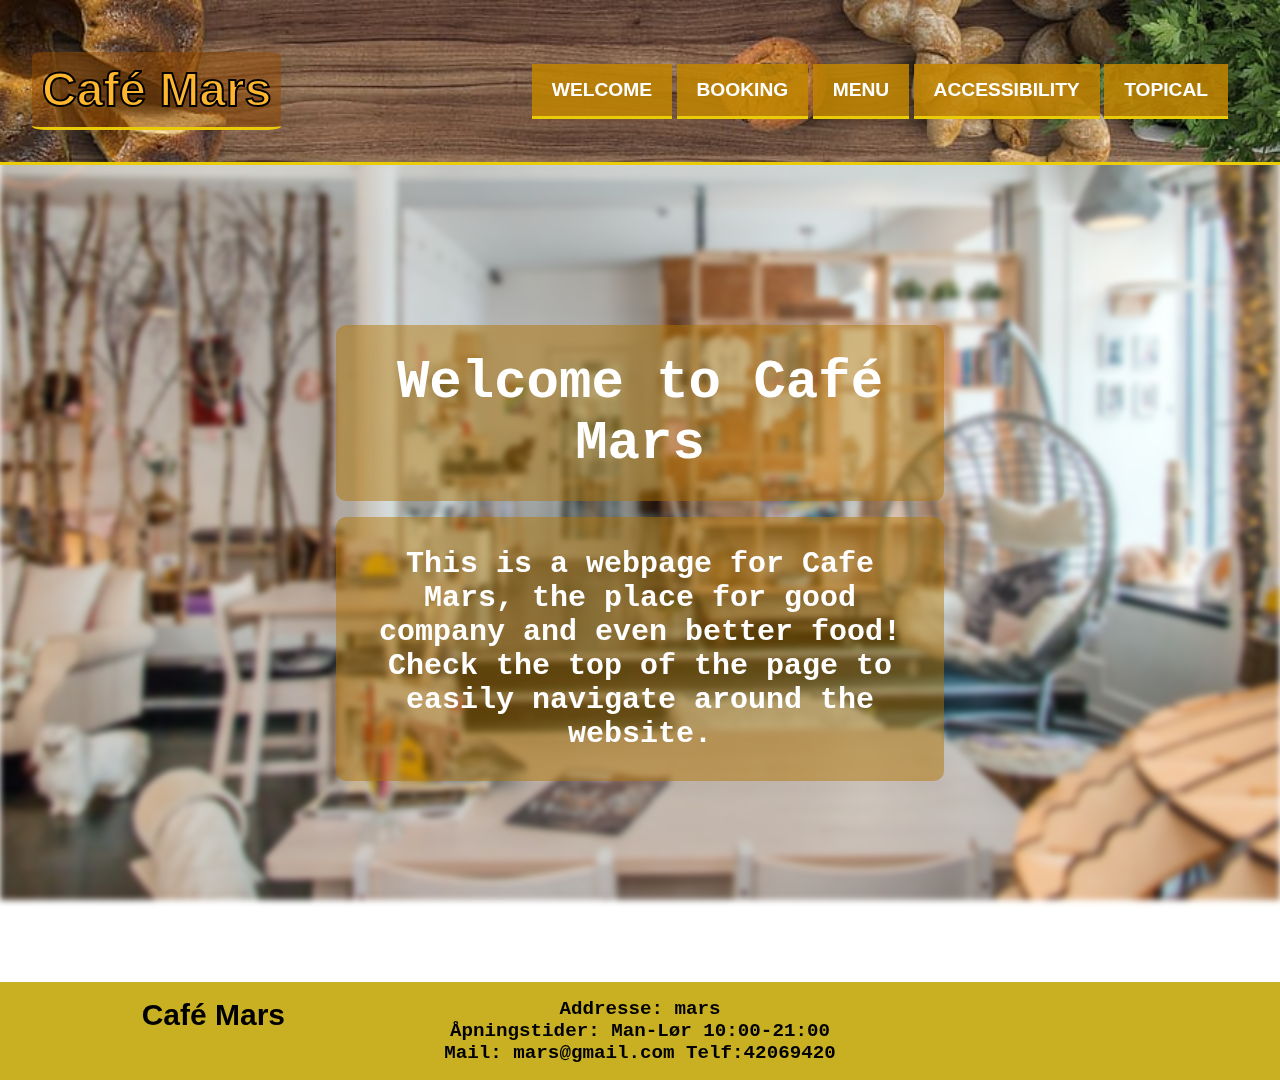
<file: Eksmenv1/page1_welcome/index.html>
<!DOCTYPE html>
<html lang="en">
<head>
    <meta charset="UTF-8">
    <meta http-equiv="X-UA-Compatible" content="IE=edge">
    <meta name="viewport" content="width=device-width, initial-scale=1.0">
    <link rel="stylesheet" href="../navbar/navBar.css">
    <link rel="stylesheet" href="../page1_welcome/style.css">
    <title>Welcome page</title>
</head>

<body>

    <!--Picture taken from https://pixabay.com/photos/cat-s-cafe-cat-interior-table-rest-4697753/-->
    <img class="bg" src="../page1_welcome/bilder/bg.jpg" alt="">

    <!--We got the nav-bar from https://dev.to/coderamrin/responsive-navbar-using-html-css-and-javascript-1jo4-->
    <!--nav-->
    <header class="main-header">
        <nav class="nav">
            <div class="logo">Café Mars</div>
        <div class="hamburger">
            <span class="line"></span>
            <span class="line"></span>
            <span class="line"></span>
        </div>

        <div class="nav__link hide">
            <a href="./index.html">Welcome</a>
            <a href="../page2_booking/booking.html">Booking</a>
            <a href="../page3_cafe/cafe.html">Menu</a>
            <a href="../page4_Accessibility/accessibility.html">Accessibility</a>
            <a href="../page5_topical/topical.html">Topical</a>
        </div>
    </nav>
    </header>

    <div class="main_container">
        <div class="welcome"><h1>Welcome to Café Mars</h1></div>
        <div class="welcome-item1">
                This is a webpage for Cafe Mars, the place for good company and even better food!
                Check the top of the page to easily navigate around the website. 
        </div>
    </div>

<!--footer-->
<footer class="main-footer">
    <div class="main-footer-container">
        <div><h3 class="cafe-name">Café Mars</h3></div>
        <div><h3 class="cafe-name-tid-footer">Addresse: mars<br>Åpningstider: Man-Lør 10:00-21:00<br>Mail: mars@gmail.com  Telf:42069420</h3></div>
    </div>
</footer>


<script src="../navbar/script.js"></script>

</body>
</html>
</file>
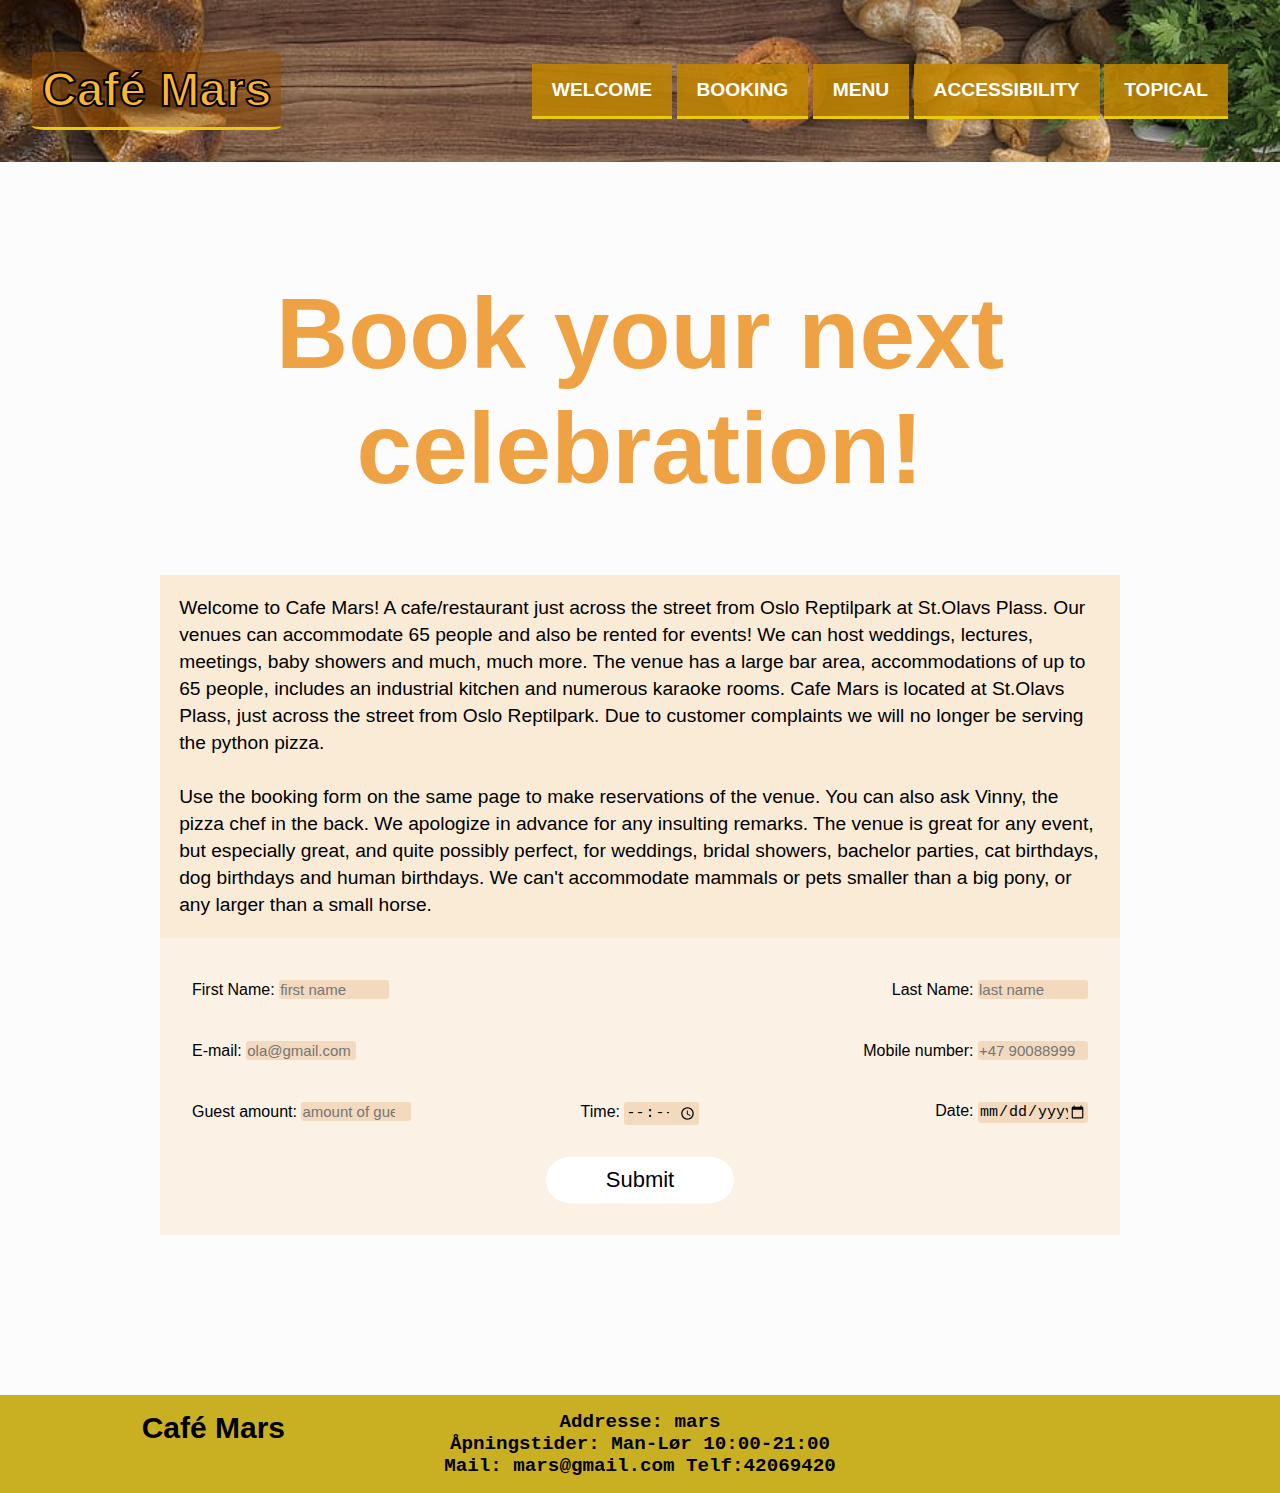
<file: Eksmenv1/page2_booking/booking.html>
<!DOCTYPE html>
<html lang="en">
<head>
    <meta charset="UTF-8">
    <meta http-equiv="X-UA-Compatible" content="IE=edge">
    <meta name="viewport" content="width=device-width, initial-scale=1.0">
    <title>Booking page</title>
    <link rel="stylesheet" href="../navbar/navBar.css">
    <link rel="stylesheet" href="./booking.css">
</head>

<body>
    <!--We got the nav-bar from https://dev.to/coderamrin/responsive-navbar-using-html-css-and-javascript-1jo4-->
    <!--nav-->
    <header class="main-header">
        <nav class="nav">
            <div class="logo">Café Mars</div>
        <div class="hamburger">
            <span class="line"></span>
            <span class="line"></span>
            <span class="line"></span>
        </div>

        <div class="nav__link hide">
            <a href="../page1_welcome/index.html">Welcome</a>
            <a href="./booking.html">Booking</a>
            <a href="../page3_cafe/cafe.html">Menu</a>
            <a href="../page4_Accessibility/accessibility.html">Accessibility</a>
            <a href="../page5_topical/topical.html">Topical</a>
        </div>
        </nav>
    </header>
    <!--main-content-->
<div id="full-page">
    <div class="main_container">
        <div class="main-heading"><h1>Book your next celebration!</h1></div>
        <div class="description-text">
            <span>Welcome to Cafe Mars! A cafe/restaurant just across the street from Oslo Reptilpark at St.Olavs Plass. Our venues can accommodate 65 people and also be rented for events! 
                We can host weddings, lectures, meetings, baby showers and much, much more. The venue has a large bar area, accommodations of up to 65 people, includes an industrial kitchen and numerous karaoke rooms. 
                Cafe Mars is located at St.Olavs Plass, just across the street from Oslo Reptilpark. Due to customer complaints we will no longer be serving the python pizza. </span>
                <br><br>
            <span>Use the booking form on the same page to make reservations of the venue. You can also ask Vinny, the pizza chef in the back. We apologize in advance for any insulting remarks.
                The venue is great for any event, but especially great, and quite possibly perfect, for weddings, bridal showers, bachelor parties, cat birthdays, dog birthdays and human birthdays. 
                We can't accommodate mammals or pets smaller than a big pony, or any larger than a small horse. 
            </span>
        </div>
        <!--reservation info box-->
        <div class="reservation">
            <form action="#">
                <div class="box_1">
                    <label for="fname"> First Name:</label>
                    <input type="text" id="fname" name="fname" placeholder="first name">
                </div>

                <div class="box_2">
                    <label  for="lname"> Last Name:</label>
                    <input type="text" id="lname" name="lname" placeholder="last name">
                </div>

                <div class="box_3">
                    <label for="email">E-mail:</label>
                    <input type="text" id="email" name="email" placeholder="ola@gmail.com">
                </div>
    
                <div class="box_4">
                    <label for="phone">Mobile number:</label>
                    <input type="tel" id="phone" name="phone" placeholder="+47 90088999">
                </div>
    
                <div class="box_5">
                    <label for="qty">Guest amount:</label>
                    <input type="number" id="qty" name="qty" placeholder="amount of guests">
                </div>
    
                <div class="box_6">
                    <label for="time">Time:</label>
                    <input type="time" id="time" name="time">
                </div>
    
                <div class="box_7">
                    <label for="date">Date:</label>
                    <input type="date" id="date" name="date">
                </div>
                
            <!--order popup-->
                <div class="order-box">
                    <button type="reset" class=btn onclick="openPopup()">Submit</button>
                    <div class="popup" id="popup">
                        <img src="../Bilder/404-tick.png" alt="">
                        <h2>Thank you!</h2>
                        <p>Your details have been submitted.</p>
                        <button type="reset" onclick="closePopup()">OK</button>
                    </div>
                </div>
            </form>
        </div>
    </div>

<!--footer-->
<footer class="main-footer">
    <div class="main-footer-container">
        <div><h3 class="cafe-name">Café Mars</h3></div>
        <div><h3 class="cafe-name-tid-footer">Addresse: mars<br>Åpningstider: Man-Lør 10:00-21:00<br>Mail: mars@gmail.com  Telf:42069420</h3></div>
    </div>
</footer>
</div>    

<script src="../navbar/script.js">
</script>
</body>
</html>
</file>
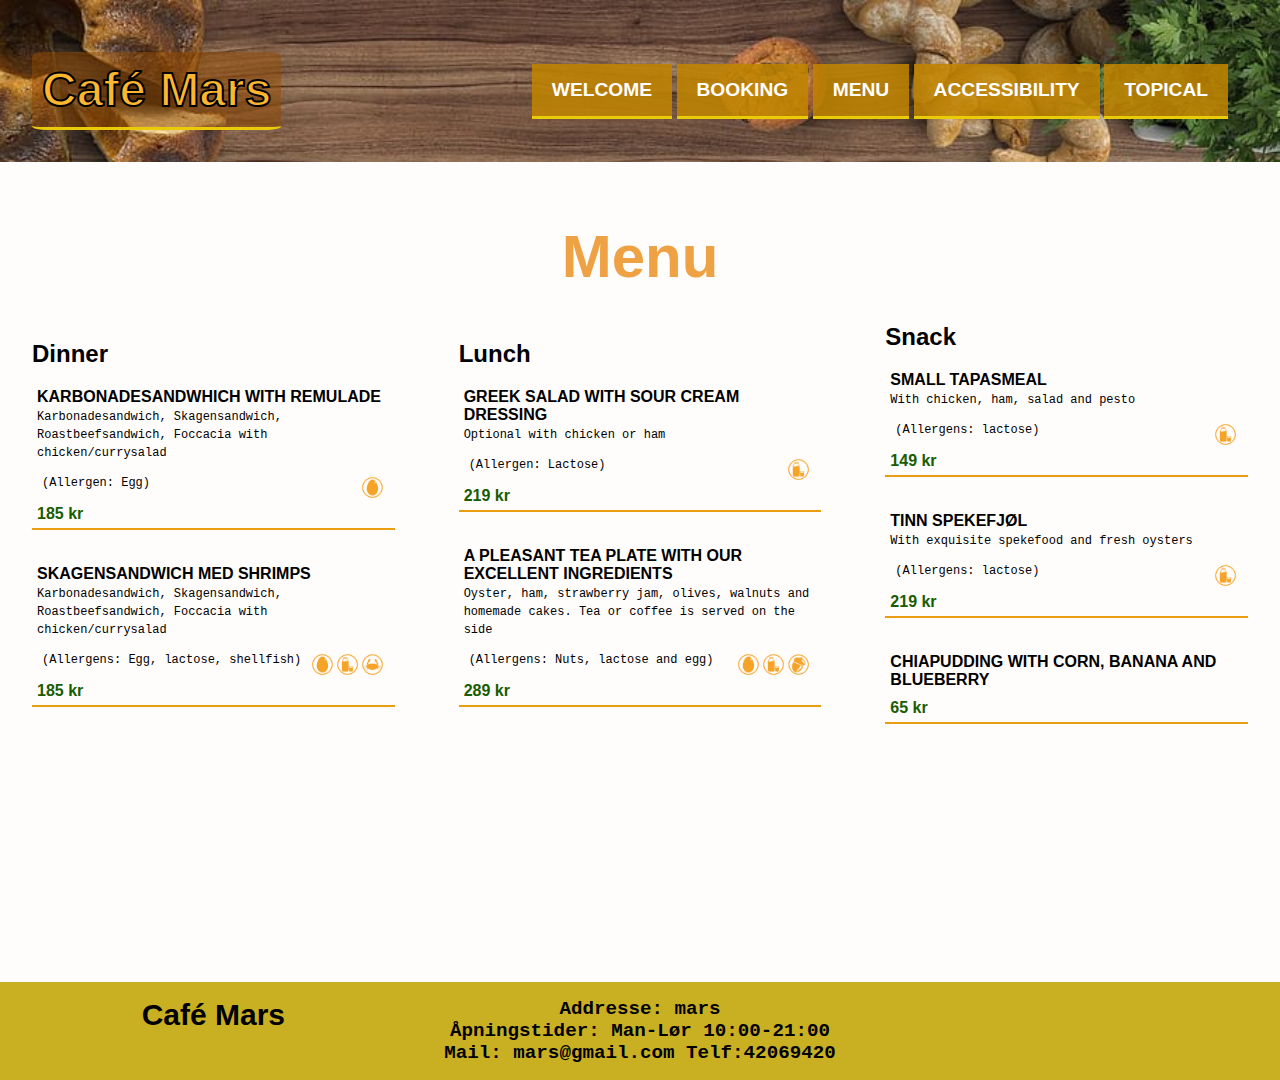
<file: Eksmenv1/page3_cafe/cafe.html>
<!DOCTYPE html>
<html lang="en">
<head>
    <meta charset="UTF-8">
    <meta http-equiv="X-UA-Compatible" content="IE=edge">
    <meta name="viewport" content="width=device-width, initial-scale=1.0">
    <link rel="stylesheet" href="cafe.css">
    <link rel="stylesheet" href="../navbar/navBar.css">
    <title>Menu page</title>
</head>
<body>
<!--nav-->
<header class="main-header">
    <nav class="nav">
        <div class="logo">Café Mars</div>
    <div class="hamburger">
        <span class="line"></span>
        <span class="line"></span>
        <span class="line"></span>
    </div>

    <div class="nav__link hide">
        <a href="../page1_welcome/index.html">Welcome</a>
        <a href="../page2_booking/booking.html">Booking</a>
        <a href="../page3_cafe/cafe.html">Menu</a>
        <a href="../page4_Accessibility/accessibility.html">Accessibility</a>
        <a href="../page5_topical/topical.html">Topical</a>
    </div>
    </nav>
</header>

<h1 class="section-header">Menu</h1>

<div class="cafe-items">
    <!--Dinner-->
    <div class="cafe-item">
        <span class="cafe-item-title"> Dinner</span>
        <div class="section-food">

            <!--Dinner-1-->
            <span class="food-name">KARBONADESANDWHICH WITH REMULADE</span>
            <br>
            <span class="food-ingredients">Karbonadesandwich, Skagensandwich, Roastbeefsandwich, Foccacia with chicken/currysalad</span>
            <div class="cafe-item-details">
                <span class="cafe-item-allergens">(Allergen: Egg) </span>
                <img class=" img-primary " src="amber_logo/eggs.png" alt="Egg Allergen">
            </div>
            <span class="food-price">185 kr</span>
        </div>

        <!--Dinner-2-->
        <div class="section-food">
            <span class="food-name">SKAGENSANDWICH MED SHRIMPS</span>
            <br>
            <span class="food-ingredients">Karbonadesandwich, Skagensandwich, Roastbeefsandwich, Foccacia with chicken/currysalad</span>
            <div class="cafe-item-details">
                <span class="cafe-item-allergens">(Allergens: Egg, lactose, shellfish) </span>
                <img class=" img-primary " src="amber_logo/eggs.png" alt="egg Allergen">
                <img class=" img-primary " src="amber_logo/melk.png" alt="milk Allergen">
                <img class=" img-primary " src="amber_logo/skalldyr.png" alt="seafish Allergen">
            </div>
            <span class="food-price">185 kr</span>
        </div>
    </div>

    <!--Lunch-->
    <div class="cafe-item">
        <span class="cafe-item-title"> Lunch</span>
        <div class="section-food">

            <!--Lunch-1-->
            <span class="food-name">GREEK SALAD WITH SOUR CREAM DRESSING</span>
            <br>
            <span class="food-ingredients">Optional with chicken or ham</span>
            <div class="cafe-item-details">
                <span class="cafe-item-allergens">(Allergen: Lactose)</span>
                <img class=" img-primary " src="amber_logo/melk.png" alt="">
            </div>
            <span class="food-price">219 kr</span>
        </div>

        <!--Lunch-2-->
        <div class="section-food">
            <span class="food-name">A PLEASANT TEA PLATE WITH OUR EXCELLENT INGREDIENTS</span>
            <br>
            <span class="food-ingredients">Oyster, ham, strawberry jam, olives, walnuts and homemade cakes. Tea or coffee is served on the side</span>
            <div class="cafe-item-details">
                <span class="cafe-item-allergens">(Allergens: Nuts, lactose and egg) </span>
                <img class=" img-primary " src="amber_logo/eggs.png" alt="">
                <img class=" img-primary " src="amber_logo/melk.png" alt="">
                <img class=" img-primary " src="amber_logo/nuts.png" alt="">
            </div>
            <span class="food-price">289 kr</span>
        </div>
    </div>

    <!--Snack-->
    <div class="cafe-item">
        <span class="cafe-item-title"> Snack</span>

        <!--Snack-1-->    
        <div class="section-food">
            <span class="food-name">SMALL TAPASMEAL</span>
            <br>
            <span class="food-ingredients">With chicken, ham, salad and pesto</span>
            <div class="cafe-item-details">
                <span class="cafe-item-allergens">(Allergens: lactose)</span>
                <img class=" img-primary " src="amber_logo/melk.png" alt="">
            </div>
            <span class="food-price">149 kr</span>
        </div>

        <!--Snack-2-->
        <div class="section-food">
            <span class="food-name">TINN SPEKEFJØL</span>
            <br>
            <span class="food-ingredients">With exquisite spekefood and fresh oysters</span>
            <div class="cafe-item-details">
                <span class="cafe-item-allergens">(Allergens: lactose)</span>
                <img class=" img-primary " src="amber_logo/melk.png" alt="">
            </div>
            <span class="food-price">219 kr</span>
        </div>

        <!--Snack-3-->
        <div class="section-food">
            <span class="food-name">CHIAPUDDING WITH CORN, BANANA AND BLUEBERRY</span>
            <br>
            <span class="food-ingredients"></span>
            <div class="cafe-item-details">
                <span class="cafe-item-allergens"></span>
                <!--<img class=" img-primary " src="#" alt="">-->
            </div>
            <span class="food-price">65 kr</span>
        </div>
    </div>
</div>

<!--footer-->
<footer class="main-footer">
    <div class="main-footer-container">
        <div><h3 class="cafe-name">Café Mars</h3></div>
        <div><h3 class="cafe-name-tid-footer">Addresse: mars<br>Åpningstider: Man-Lør 10:00-21:00<br>Mail: mars@gmail.com  Telf:42069420</h3></div>
    </div>
</footer>

<script src="../navbar/script.js"></script>




</body>
</html>
</file>
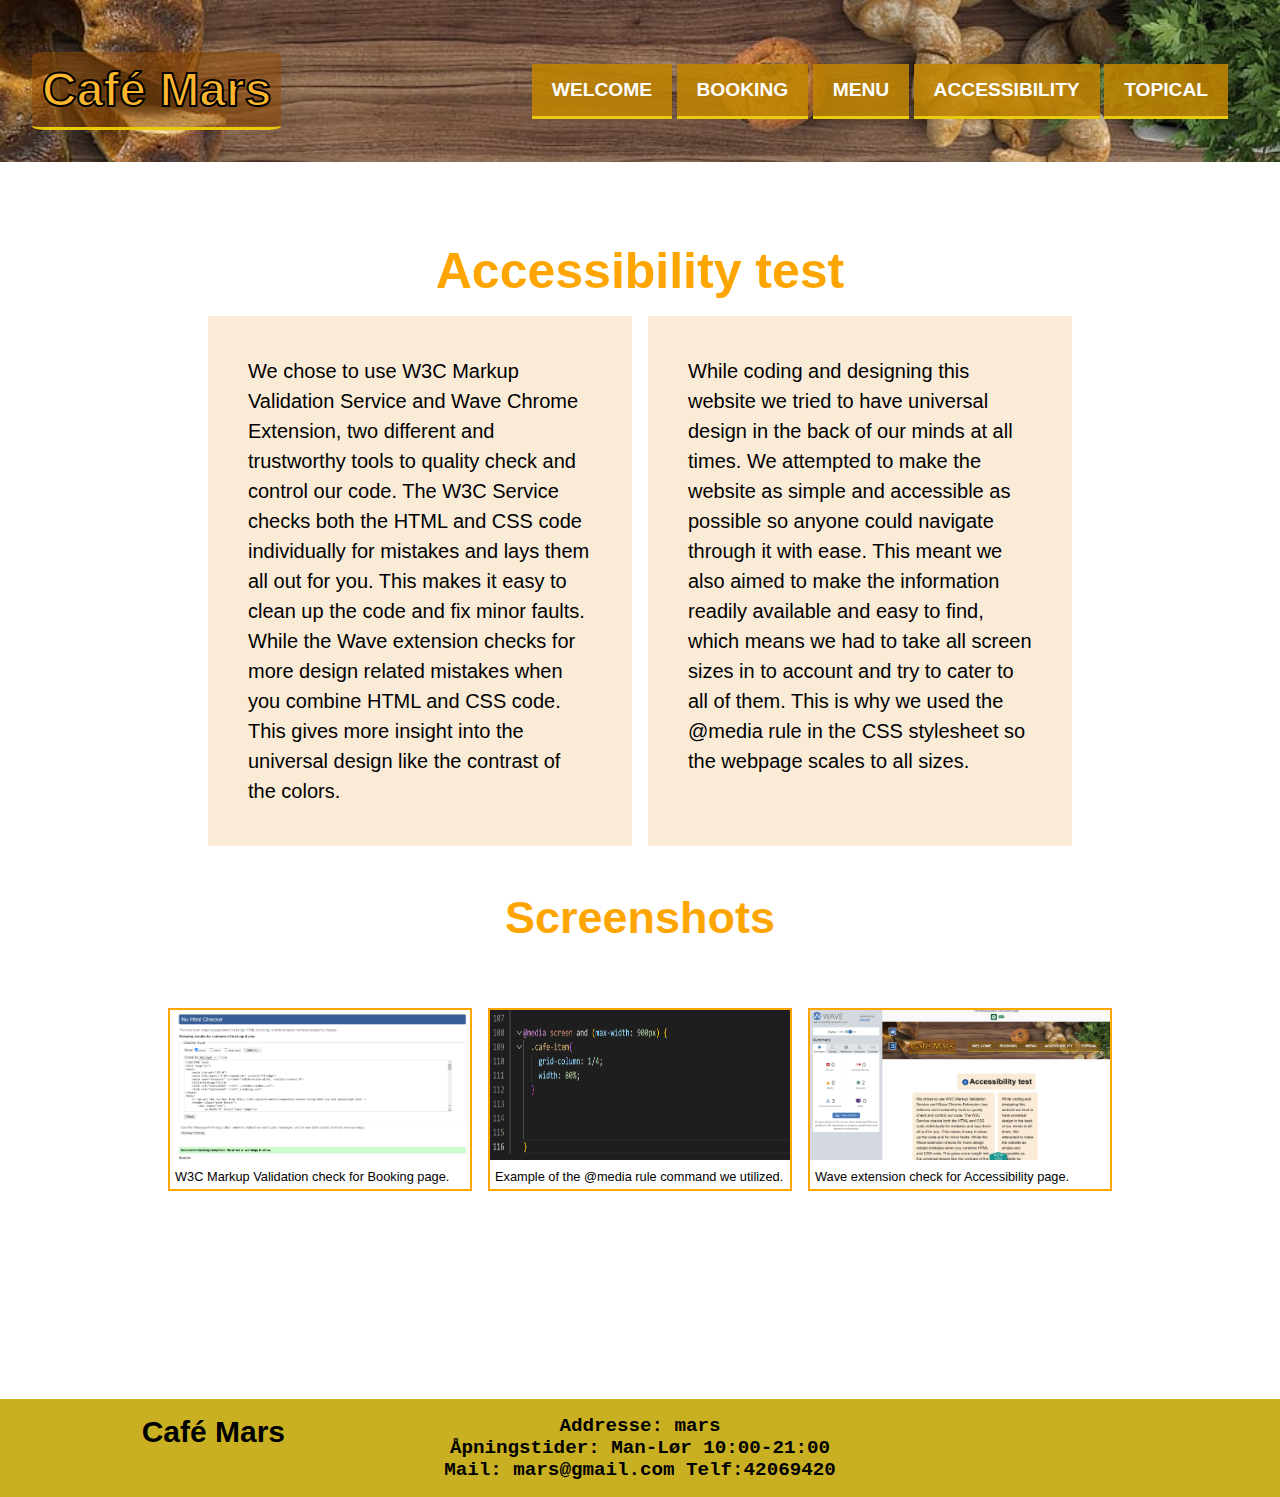
<file: Eksmenv1/page4_Accessibility/accessibility.html>
<!DOCTYPE html>
<html lang="en">
<head>
    <meta charset="UTF-8">
    <meta http-equiv="X-UA-Compatible" content="IE=edge">
    <meta name="viewport" content="width=device-width, initial-scale=1.0">
    <link rel="stylesheet" href="./accessibility.css">
    <link rel="stylesheet" href="../navbar/navBar.css">
    <title>Accessibility page</title>
</head>
<body>
<!--nav-->
    <header class="main-header">
        <nav class="nav">
            <div class="logo">Café Mars</div>
        <div class="hamburger">
            <span class="line"></span>
            <span class="line"></span>
            <span class="line"></span>
        </div>

        <div class="nav__link hide">
            <a href="../page1_welcome/index.html">Welcome</a>
            <a href="../page2_booking/booking.html">Booking</a>
            <a href="../page3_cafe/cafe.html">Menu</a>
            <a href="./accessibility.html">Accessibility</a>
            <a href="../page5_topical/topical.html">Topical</a>
        </div>
        </nav>
    </header>

<!--content section-->
<div class="content">
    <div class="heading"><h1>Accessibility test</h1></div>
        <div class="box_1">
            We chose to use W3C Markup Validation Service and Wave Chrome Extension, two different and trustworthy tools to quality check and control our code. 
            The W3C Service checks both the HTML and CSS code individually for mistakes and lays them all out for you. 
            This makes it easy to clean up the code and fix minor faults. 
            While the Wave extension checks for more design related mistakes when you combine HTML and CSS code. 
            This gives more insight into the universal design like the contrast of the colors.
        </div>

        <div class="box_2">
            While coding and designing this website we tried to have universal design in the back of our minds at all times. 
            We attempted to make the website as simple and accessible as possible so anyone could navigate through it with ease. 
            This meant we also aimed to make the information readily available and easy to find, which means we had to take all screen sizes in to account
            and try to cater to all of them. This is why we used the @media rule in the CSS stylesheet so the webpage scales to all sizes.   
        </div>
    <!--pictures and picture-footer-->
    <div class="heading_screenshot">
        <h2>Screenshots</h2>
    </div>
    <div class="screenshots">
        <div class="box_3">
            <div class="screenshot_1">
                <img class="picture" src="./bilder/w3.png" alt="">
                <div class="description">W3C Markup Validation check for Booking page.</div>
            </div>
        </div>
        <div class="box_4">
            <div class="screenshot_2">
                <img class="picture" src="./bilder/code.png" alt="">
                <div class="description">Example of the @media rule command we utilized.</div>
            </div>
        </div>
        <div class="box_5">
            <div class="screenshot_3">
                <img class="picture" src="./bilder//wave.png" alt="">
                <div class="description">Wave extension check for Accessibility page.</div>
            </div>
        </div>
    </div>
</div>

<!--footer-->
<footer class="main-footer">
    <div class="main-footer-container">
        <div><h3 class="cafe-name">Café Mars</h3></div>
        <div><h3 class="cafe-name-tid-footer">Addresse: mars<br>Åpningstider: Man-Lør 10:00-21:00<br>Mail: mars@gmail.com  Telf:42069420</h3></div>
    </div>
</footer>


    <script src="../navbar/script.js"></script>
    
    
</body>
</html>
</file>
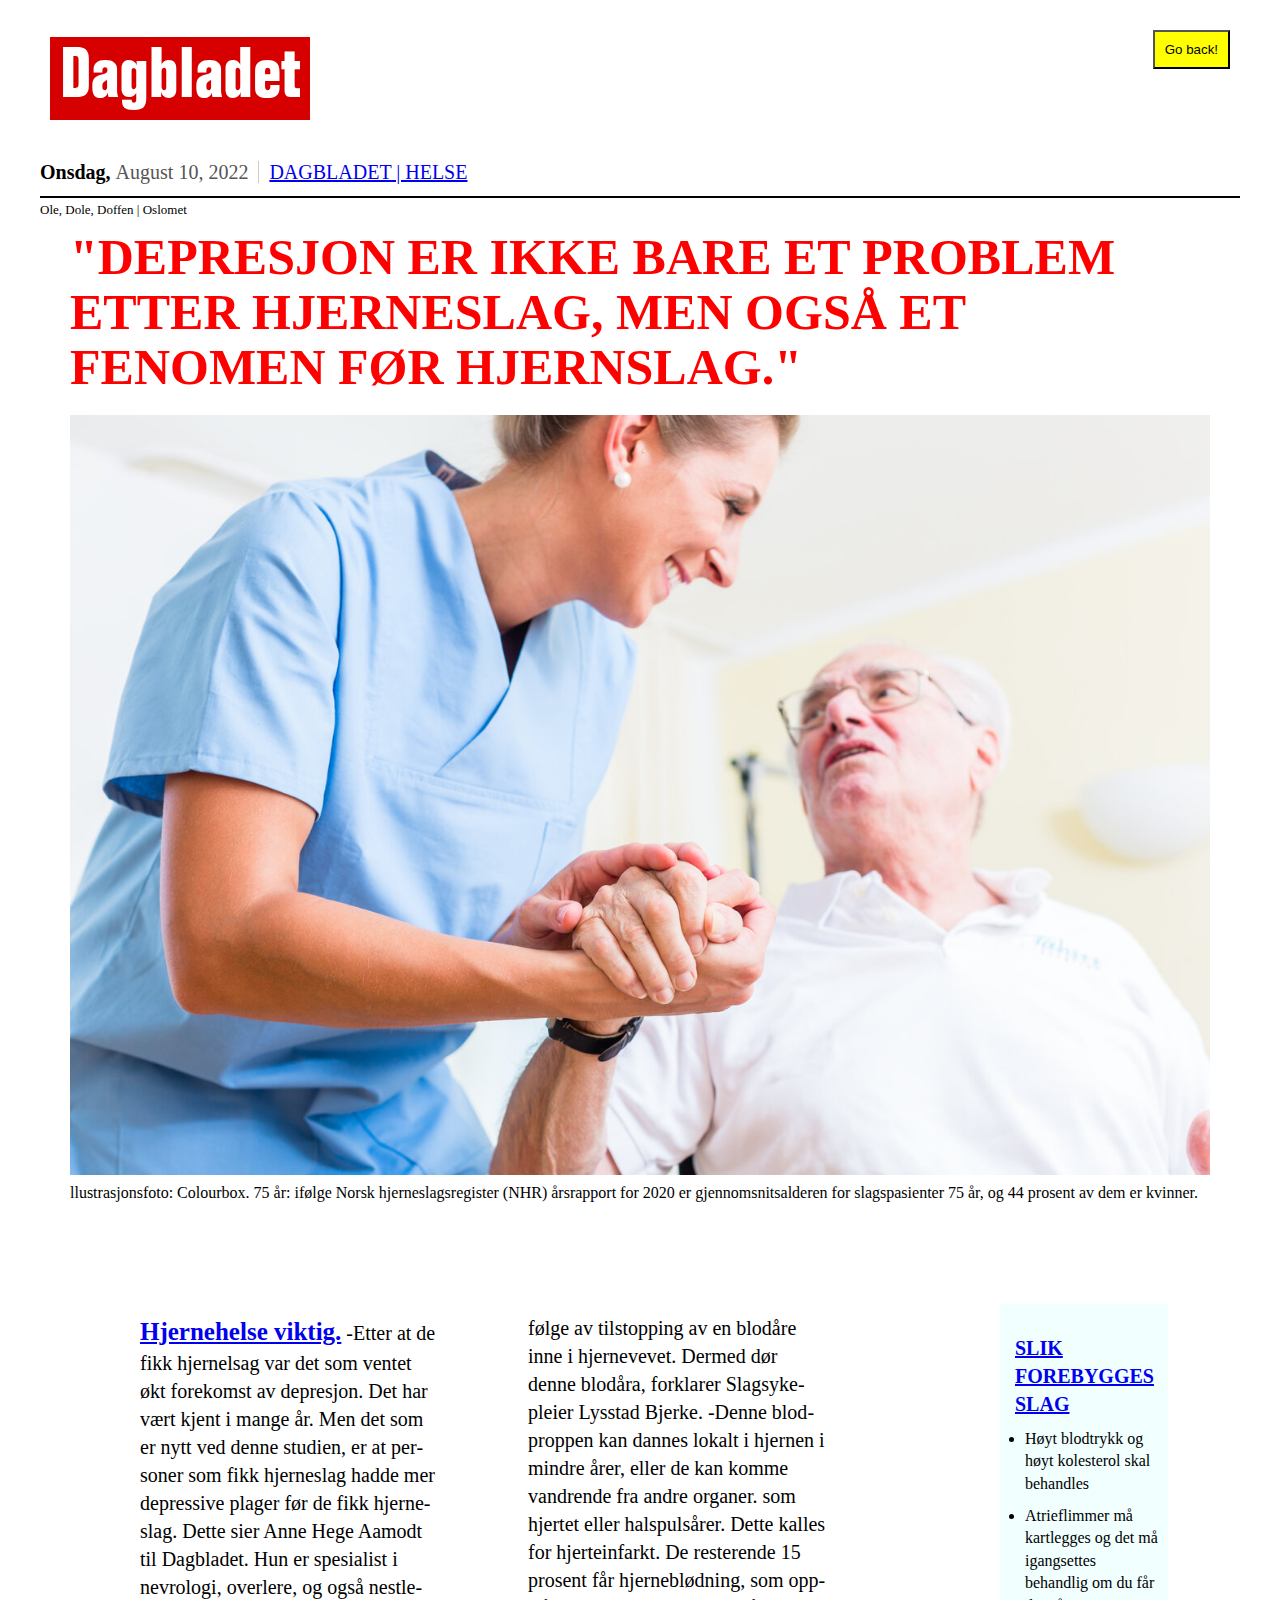
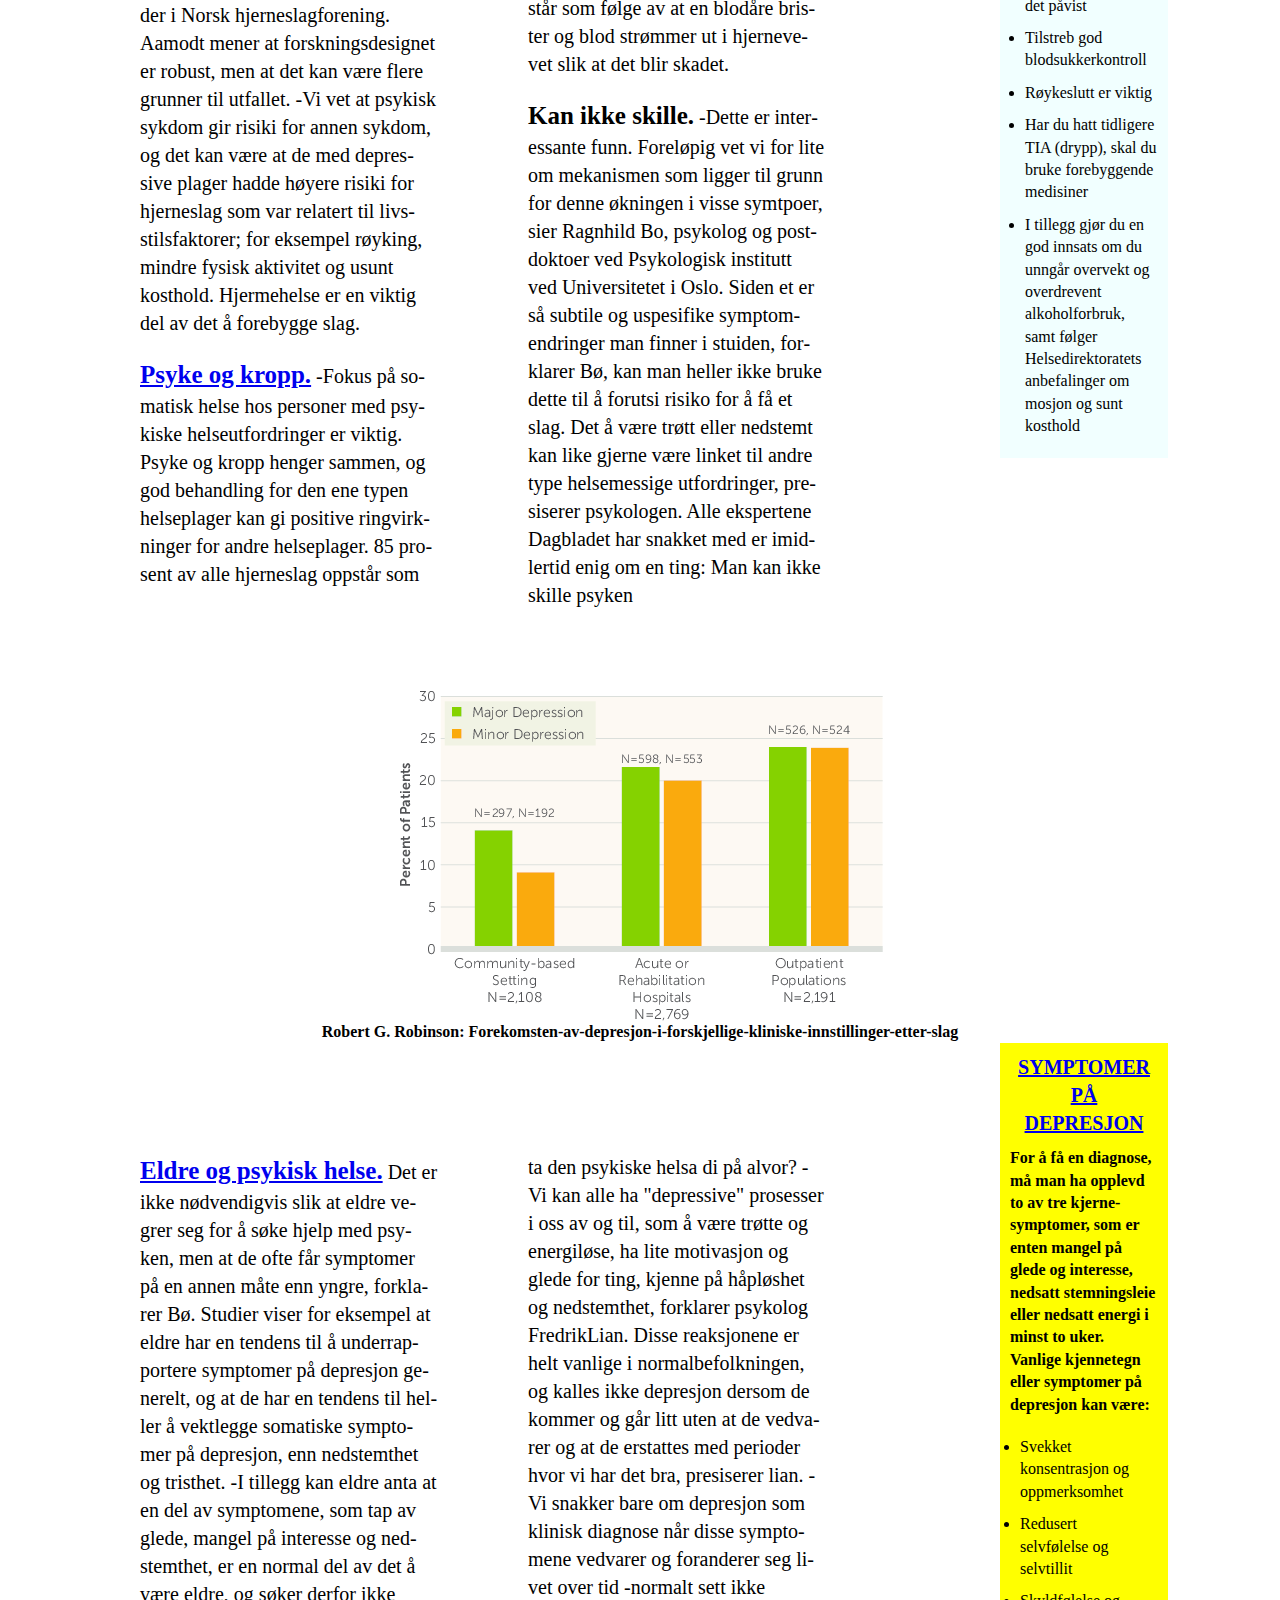
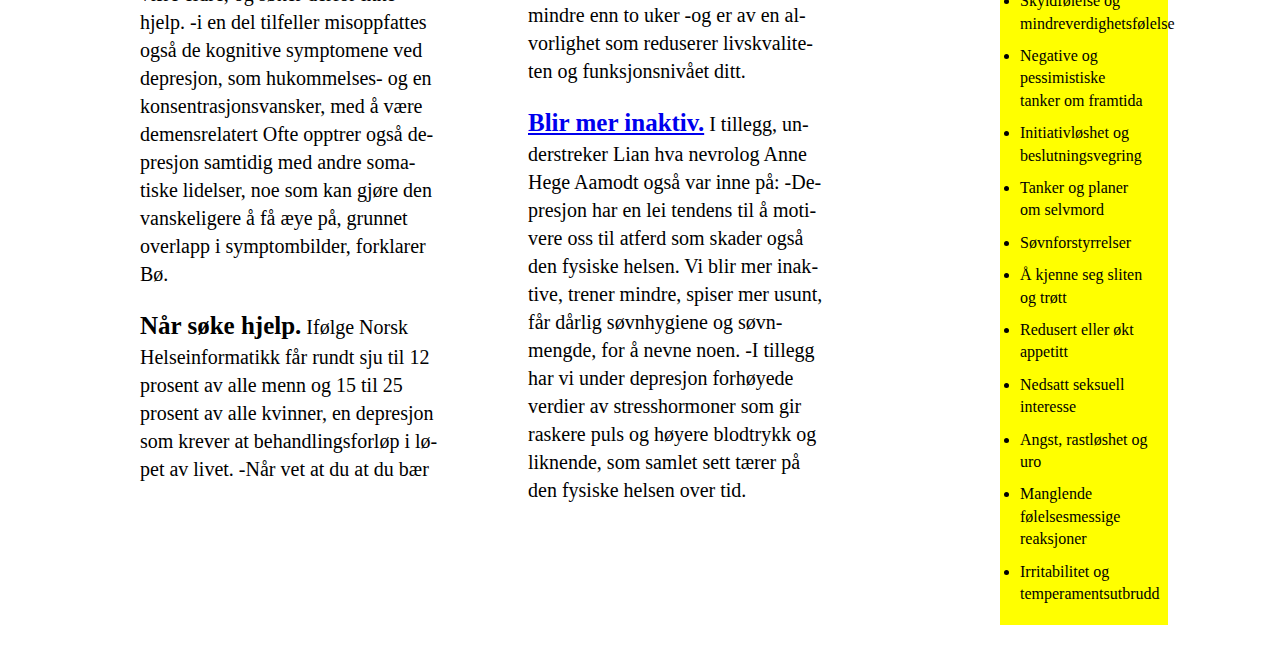
<file: Eksmenv1/page5_topical/topical.html>
<!DOCTYPE html>
<html lang="nn">
<head>
    <meta charset="UTF-8">
    <meta http-equiv="X-UA-Compatible" content="IE=edge">
    <meta name="viewport" content="width=device-width, initial-scale=1.0">
    <title>DEPRESJON ER IKKE BARE ET PROBLEM ETTER HJERNESLAG, MEN OGSÅ ET FENOMEN FØR HJERNSLAG.</title>
    <link rel="stylesheet" href="./topical.css">
    <link rel="icon" href="https://seeklogo.com/images/D/dagbladet-logo-AF14F09966-seeklogo.com.png">
</head>

<!--Maria Blöchl, 10.08.2022, "Depresjon er ikke bare et problem etter hjerneslag, 
    men også et fenomen før hjerneslag." Dagbladet-->

<body>
<div class="container">
    <header>
        <form class="header_box">
            <div class="box_heading">
                <h1><span class="heading-1">Dagbladet</span></h1>
            </div>

            <!--Go back button-->
            <div class="back_btn">
                <input id="back_btn" type="button" value="Go back!" onclick="history.back()">
            </div>
        </form>
        <div class="sub-header">
            <p>Onsdag, <span>August 10, 2022</span></p>
            <p class="important"><a target="_blank" href="https://www.dagbladet.no/emne/helse/">Dagbladet | helse</a></p>
        </div>
    </header>

    <div class="main">
        <span class="author">Ole, Dole, Doffen | Oslomet</span>
        <div class="home">
            <div class="left">
                <h2 class="heading-2">"DEPRESJON ER IKKE BARE ET PROBLEM ETTER HJERNESLAG, MEN OGSÅ ET FENOMEN FØR HJERNSLAG."</h2>
                <img src="./bilder/gammelmann.jpg" class="home-img" alt="">
                <span>llustrasjonsfoto: Colourbox. 75 år: ifølge Norsk hjerneslagsregister (NHR) årsrapport for 2020 er gjennomsnitsalderen for slagspasienter 75 år, og 44 prosent av dem er kvinner.</span>
            </div>
        </div>
        <div class="text-content">
            <article>
                <p><span class="first-line"><a target="_blank" href=" https://www.hjerneradet.no/?page_id=27365"> Hjernehelse viktig.</a></span> -Etter at de fikk hjernelsag var det som ventet økt forekomst av depresjon. Det har vært kjent i mange år. Men det som er nytt ved denne studien, 
                    er at personer som fikk hjerneslag hadde mer depressive plager før de fikk hjerneslag. Dette sier Anne Hege Aamodt til Dagbladet. Hun er spesialist i nevrologi, overlere, og også 
                    nestleder i Norsk hjerneslagforening. Aamodt mener at forskningsdesignet er robust, men at det kan være flere grunner til utfallet. -Vi vet at psykisk sykdom gir risiki for annen
                    sykdom, og det kan være at de med depressive plager hadde høyere risiki for hjerneslag som var relatert til livsstilsfaktorer; for eksempel røyking, mindre fysisk aktivitet og usunt kosthold.
                    Hjermehelse er en viktig del av det å forebygge slag. </p>

                <p><span class="first-line"><a target="_blank" href="https://www.psykologforeningen.no/publikum/blogger/helsepsykologibloggen/kropp-eller-psyke-det-er-begge-deler">Psyke og kropp.</a></span> -Fokus på somatisk helse hos personer med psykiske helseutfordringer er viktig. Psyke og kropp henger sammen, og god 
                    behandling for den ene typen helseplager kan gi positive ringvirkninger for andre helseplager. 85 prosent av alle hjerneslag oppstår som følge av tilstopping av en blodåre inne i hjernevevet.
                    Dermed dør denne blodåra, forklarer Slagsykepleier Lysstad Bjerke. -Denne blodproppen kan dannes lokalt i hjernen i mindre årer, eller de kan komme vandrende fra andre organer. som hjertet 
                    eller halspulsårer. Dette kalles for hjerteinfarkt. De resterende 15 prosent får hjerneblødning, som oppstår som følge av at en blodåre brister og blod strømmer ut i hjernevevet slik at 
                    det blir skadet. </p>

                <p><span class="first-line">Kan ikke skille.</span> -Dette er interessante funn. Foreløpig vet vi for lite om mekanismen som ligger til grunn for denne økningen i visse symtpoer, sier Ragnhild Bo, psykolog og
                    postdoktoer ved Psykologisk institutt ved Universitetet i Oslo. Siden et er så subtile og uspesifike symptom-endringer man finner i stuiden, forklarer Bø, kan man heller ikke bruke dette til
                    å forutsi risiko for å få et slag. Det å være trøtt eller nedstemt kan like gjerne være linket til andre type helsemessige utfordringer, presiserer psykologen. Alle ekspertene Dagbladet har 
                    snakket med er imidlertid enig om en ting: Man kan ikke skille psyken 
                </p>
            </article>
            
            <div class="sidebar-1">
                <div class="lists">
                    <h3 class="heading-3"><a target="_blank" href="https://www.lhl.no/lhl-hjerneslag/fakta-om-hjerneslag/forebygging-av-hjerneslag/#:~:text=Sjekk%20blodtrykket,overvekt%20bidrar%20til%20denne%20risikofaktoren.">Slik forebygges slag</a></h3>
                    <div class="list">
                        <ul><li><span>Høyt blodtrykk og høyt kolesterol skal behandles</span></li></ul>
                    </div>

                    <div class="list">
                        <ul><li><span>Atrieflimmer må kartlegges og det må igangsettes behandlig om du får det påvist</span></li></ul>
                    </div>

                    <div class="list">
                        <ul><li><span>Tilstreb god blodsukkerkontroll</span></li></ul>
                    </div>

                    <div class="list">
                        <ul><li><span>Røykeslutt er viktig</span></li></ul>
                    </div>

                    <div class="list">
                        <ul><li><span>Har du hatt tidligere TIA (drypp), skal du bruke forebyggende medisiner</span></li></ul>
                    </div>

                    <div class="list">
                        <ul><li><span>I tillegg gjør du en god innsats om du unngår overvekt og overdrevent alkoholforbruk, samt følger Helsedirektoratets anbefalinger om mosjon og sunt kosthold</span></li></ul>
                    </div>
                </div>
            </div>
        </div>

        <div class="img_box">
            <img class="chart_img" src="./bilder/The-Prevalence-of-Depression-in-Various-Clinical-Settings-Following-Stroke-a.png" alt="">
            <span>Robert G. Robinson: Forekomsten-av-depresjon-i-forskjellige-kliniske-innstillinger-etter-slag</span>
        </div>
        
        <div class="text-content">
            <article>
            <p><span class="first-line"><a target="_blank" href="https://www.aldringoghelse.no/psykisk-helse/">Eldre og psykisk helse.</a></span> Det er ikke nødvendigvis slik at eldre vegrer seg for å søke hjelp med psyken, men at de ofte får symptomer på en
                annen måte enn yngre, forklarer Bø. Studier viser for eksempel at eldre har en tendens til å underrapportere symptomer på depresjon generelt, og at de har en tendens til heller å vektlegge
                somatiske symptomer på depresjon, enn nedstemthet og tristhet. -I tillegg kan eldre anta at en del av symptomene, som tap av glede, mangel på interesse og nedstemthet, er en normal del av 
                det å være eldre, og søker derfor ikke hjelp. -i en del tilfeller misoppfattes også de kognitive symptomene ved depresjon, som hukommelses- og en konsentrasjonsvansker, med å være demensrelatert
                Ofte opptrer også depresjon samtidig med andre somatiske lidelser, noe som kan gjøre den vanskeligere å få æye på, grunnet overlapp i symptombilder, forklarer Bø.</p>

            <p><span class="first-line">Når søke hjelp.</span> Ifølge Norsk Helseinformatikk får rundt sju til 12 prosent av alle menn og 15 til 25 prosent av alle kvinner, en depresjon som krever at behandlingsforløp i løpet av livet.
                -Når vet at du at du bær ta den psykiske helsa di på alvor? -Vi kan alle ha "depressive" prosesser i oss av og til, som å være trøtte og energiløse, ha lite motivasjon og glede for ting,
                kjenne på håpløshet og nedstemthet, forklarer psykolog FredrikLian. Disse reaksjonene er helt vanlige i normalbefolkningen, og kalles ikke depresjon dersom de kommer og går litt uten at 
                de vedvarer og at de erstattes med perioder hvor vi har det bra, presiserer lian. -Vi snakker bare om depresjon som klinisk diagnose når disse symptomene vedvarer og foranderer seg livet
                over tid -normalt sett ikke mindre enn to uker -og er av en alvorlighet som reduserer livskvaliteten og funksjonsnivået ditt.</p>

            <p><span class="first-line"><a target="_blank" href="https://nhi.no/trening/aktivitet-og-helse/fysisk-aktivitet-og-helse/inaktivitet-en-folkesykdom/">Blir mer inaktiv.</a></span>  I tillegg, understreker Lian hva nevrolog
                Anne Hege Aamodt også var inne på: -Depresjon har en lei tendens til å motivere oss til atferd som skader også den fysiske helsen. Vi blir mer inaktive, trener mindre, spiser mer usunt,
                får dårlig søvnhygiene og søvnmengde, for å nevne noen. -I tillegg har vi under depresjon forhøyede verdier av stresshormoner som gir raskere puls og høyere blodtrykk og liknende, som 
                samlet sett tærer på den fysiske helsen over tid.</p>
            </article>
            

            <div class="sidebar">
                <center><h3 class="heading-6">
                            <a target="_blank" href="https://www.helsenorge.no/psykisk-helse/deprimert-eller-trist/">SYMPTOMER PÅ DEPRESJON</a>
                        </h3></center>
                <p class="sidebar-introduction">For å få en diagnose, må man ha opplevd to av tre kjerne-symptomer, som er enten mangel på glede og interesse, nedsatt stemningsleie eller nedsatt 
                    energi i minst to uker. Vanlige kjennetegn eller symptomer på depresjon kan være:</p>

            
                    <div class="list">
                        <ul><li><span>Svekket konsentrasjon og oppmerksomhet </span></li></ul>
                    </div>

                    <div class="list">
                        <ul><li><span> Redusert selvfølelse og selvtillit  </span></li></ul>
                    </div>

                    <div class="list">
                        <ul><li><span>Skyldfølelse og mindreverdighetsfølelse </span></li></ul>
                    </div>

                    <div class="list">
                        <ul><li><span>Negative og pessimistiske tanker om framtida </span></li></ul>
                    </div>

                    <div class="list">
                        <ul><li><span> Initiativløshet og beslutningsvegring </span></li></ul>
                    </div>

                    <div class="list">
                        <ul><li><span> Tanker og planer om selvmord </span></li></ul>
                    </div>
                    
                    <div class="list">
                        <ul><li><span>Søvnforstyrrelser </span></li></ul>
                    </div>

                    <div class="list">
                        <ul><li><span>Å kjenne seg sliten og trøtt </span></li></ul>
                    </div>

                    <div class="list">
                        <ul><li><span> Redusert eller økt appetitt </span></li></ul>
                    </div>

                    <div class="list">
                        <ul><li><span> Nedsatt seksuell interesse </span></li></ul>
                    </div>

                    <div class="list">
                        <ul><li><span> Angst, rastløshet og uro  </span></li></ul>
                    </div>

                    <div class="list">
                        <ul><li><span>Manglende følelsesmessige reaksjoner </span></li></ul>
                    </div>

                    <div class="list">
                        <ul><li><span>Irritabilitet og temperamentsutbrudd </span></li></ul>
                    </div>

            </div>
        </div>
    </div>
</div>
</body>
</html>
</file>
<file: Eksmenv1/navbar/navBar.css>
/*We got the nav-bar from 
https://dev.to/coderamrin/responsive-navbar-using-html-css-and-javascript-1jo4*/

*{
    box-sizing: border-box;
    margin: 0;
    padding: 0;
}

body{
    font-family: sans-serif;
}
a{
    text-decoration: none;
    color: rgb(255, 255, 255);
    font-size: 1.2rem;
    font-weight: bold;
    text-transform: uppercase;
}

/* nav styles */
.bg-image{
    background-image: url(../Bilder/header_bilde.jpg);
    background-blend-mode: multiply;
    background-size:cover;
}
.main-header{
    background-image: url(../Bilder/header_bilde.jpg);
    background-blend-mode: multiply;
    background-size:cover;
    padding: 2em;
}


.nav {
    display: flex;
    justify-content: space-between;
    align-items: center;
    padding-top: 20px;
}

.logo {
    font-size: 3.0rem;
    font-weight: 700;
    color: rgb(255, 182, 47);
    background-color:  #964b007e;
    padding: 10px;
    border-radius: 5%;
    border-bottom:  rgb(233, 203, 7) 3px solid;
    /*---we found the text border here:---https://www.youtube.com/watch?v=Hx1p1vQeHCg---*/
    -webkit-text-stroke: 2px black;
}

/* 3 line menu button*/
.hamburger {
    padding-right: 20px;
    cursor: pointer;
    transition: .5s;
}

.hamburger .line {
    display: block;
    width: 40px;
    height: 5px;
    margin-bottom: 10px;
    background-color: rgb(254, 154, 4);
}

.nav__link {
    position: absolute;
    width: 94%;
    top: 10rem;
    left: 18px;
    
}
.nav__link a {
    display: block;
    text-align: center;
    padding: 10px 0;
    border-bottom: rgb(233, 203, 7) 3px solid;
    transition: 0.5s;
    background: rgba(192, 132, 1, 0.87);
    
}

.nav__link a:hover {
    border-bottom: lightcoral 3px solid;
    transform:scale(1.05);
}

/*hides the drop down menu.*/
.hide {
    display: none;
}
  

@media screen and (min-width: 965px) {
    
.nav__link {
    display: block;
    position: static;
    width: auto;
    margin-right: 20px;
    
}

/*full screen nav bar*/
.nav__link a {
    display: inline-block;
    padding: 15px 20px;
}

.hamburger {
    display: none;
}

}
</file>
<file: Eksmenv1/page1_welcome/style.css>
*{
    box-sizing: border-box;
    margin: 0;
    padding: 0;
}
/*--background-img-*/
img.bg {
    min-height: 100%;
    min-width: 1024px;
    width: 100%;
    height: auto;
    position: fixed;
    top: 0;
    left: 0;
    z-index: -1;
}
.bg{
    width: 100%;
    height: auto;
    background-position: center;
    background-repeat: no-repeat;
    background-size: cover;
    filter: blur(3px);
    -webkit-filter: blur(3px);
}

.main-header{
    border-bottom: solid 3px rgb(233, 203, 7);
}

/*--making-the-grid--*/
.main_container{
    display: grid;
    grid-template-columns: repeat(1,1fr);
    padding: 2em;
    padding-top: 8em;
    grid-gap: 1em;
    margin: auto;
    text-align: center;
    margin-top: 2em;
}
.main_container > div{
    padding: 1em;
    text-align: center;
    color: rgb(255, 255, 255);
}
/*first heading*/
.welcome{
    font-family: monospace;
    font-size: 27px;
    font-weight: bold;
    background-color: rgba(179, 116, 0, 0.483);
    border-radius: 10px;
    width: 50%;
    margin: auto
    ;
    
}
/*welcome text*/
.welcome-item1{
    font-family: monospace;
    font-size: 30px;
    font-weight: bold;
    background-color: rgba(179, 116, 0, 0.483);
    border-radius: 10px;
    width: 50%;
    margin: auto;
    margin-bottom: 200px;
}



/*----footer----*/
.main-footer{
display: grid;
grid-template-columns: 1fr;
color: black;
width: 100%;
position: absolute;
bottom: -20%;
}

.main-footer-container{
display: grid;
grid-template-columns: repeat(3, 1fr);
background-color: rgb(201, 176, 35);

}
.main-footer-container>div{
background: rgba(255, 0, 0, 0);
margin: 1em;
justify-self: center;
}

.cafe-name-tid-footer{
text-align: center;
font-family:'Courier New', Courier, monospace;
font-weight: bold;
font-size: 1.2em;
color: black;
}
.cafe-name{
font-size: 30px;
}

@media screen and (max-width: 600px) {
.main-footer{
    display: grid;
    grid-template-columns: 1fr;
    color: black;
    width: 100%;
    margin-top: 100px;
    position: relative;
    
}
.main-footer-container>div{
    background: rgba(255, 0, 0, 0);
    margin: 1em;
    grid-column: 1/4;
    justify-self: center;
}
}

/*----footer-end---*/


@media screen and (max-width: 600px) {
.welcome{
    font-family: monospace;
    font-size: 20px;
    font-weight: bold;
    width: 100%;
}

.welcome-item1 {
    width: 100%;
    font-size: 20px;
    padding: 1px;
}

}
</file>
<file: Eksmenv1/page2_booking/booking.css>
*{
    box-sizing: border-box;
    margin: 0;
    padding: 0;
}

body{
    background: rgba(251, 251, 251, 0.635);
}
/*---making the grid--*/
.main_container{
    display: grid;
    grid-template-columns: repeat(3, 1fr);
    padding: 10em;
    padding-top: 4em;
}
.main_container > div{
    padding: 1em;
}
.main-heading{
    grid-column: 1/4;
    text-align: center;
    font-size: 30px;
    font-weight: bold;
    justify-self: center;
    border-radius: 2px;
    color: rgb(239, 162, 68);
}
.description-text{
    grid-column: 1/3;
    background-color:antiquewhite;
    font-size: 1.2em;
    line-height: 27px;
}
.reservation{
    background-color: rgba(250, 235, 215, 0.636);
}

/*nested-grid*/
form{
    display: grid;
    grid-template-columns: repeat(6, 1fr);
    margin: auto;
}
form > div{
    padding: 1em;
    background: rgba(255, 0, 0, 0);
    justify-self: center;
}

/*--box-span--*/
.box_1, .box_3{
    grid-column: 1/4;
}
.box_2, .box_4{
    grid-column: 4/7;    
}
.order-box{
    grid-column: 1/7;
}
.box_5{ 
    grid-column: 1/3;  
}
.box_6{
    grid-column: 3/5;  
}
.box_7{
    grid-column: 5/7;
}
.box_6>input{
    width: 75px;
}

input{
    background-color:rgb(243, 218, 191);
    color: black;
    font-size: 15px;
    padding: 1px;
    width: 110px;
    margin-top: 10px;
    border: none;
    border-radius: 3px;
}

/*--Pop-up-submit--*/
.order-box{
    width: 100%;
    display: flex;
    align-items: center;
    justify-content: center;
}
.btn{
    padding: 10px 60px;
    background-color: #fff;
    border: 0;
    outline: none;
    cursor: pointer;
    font-size: 22px;
    font-weight: 500;
    border-radius: 300px;
}
.popup{
    width: 400px;
    background: white;
    border-radius: 6px;
    position: absolute;
    top: 0;
    left: 50%;
    transform: translate(-50%,-50%)scale(0.1);
    text-align: center;
    padding: 0 30px 30px;
    color: rgb(0, 0, 0);
    visibility: hidden;
    transition: transform 0.4s, top 0.4s;
    background: rgb(255, 189, 66);
}
.open-popup{
    visibility: visible;
    top: 50%;
    transform: translate(-50%,-50%)scale(1);
}
.popup img{
    width: 100px;
    margin-top: -50px;
    border-radius: 50%;
    box-shadow:0 2px 5px black ;
}
.popup h2{
    font-size: 38px;
    font-weight: 500;
    margin: 30px 0 10px;
}
.popup button{
    width: 100%;
    margin-top: 50px;
    padding: 10px 0;
    color: #333;
    border: 0;
    outline: none;
    font-size: 18px;
    border-radius: 4px;
    cursor: pointer;
    box-shadow:0 5px 5px rgba(0, 0, 0, 0.122) ;
}
/*--Pop-up-submit--end--*/

/*--Submit-info-nested-grid--*/
.reservation{
    background-color: rgba(250, 235, 215, 0.636);
}
.footer{
    display: grid;
    grid-template-columns: 1fr;
}
.footer>div{
    background: red;
}

#full_page{
    position: relative;
    min-height: 100vh;
  }


/*----footer----*/
.main-footer{
    display: grid;
    grid-template-columns: 1fr;
    color: black;
    width: 100%;
    position: relative;
    }
    
    .main-footer-container{
    display: grid;
    grid-template-columns: repeat(3, 1fr);
    background-color: rgb(201, 176, 35);
    
    }
    .main-footer-container>div{
    background: rgba(255, 0, 0, 0);
    margin: 1em;
    justify-self: center;
    }
    
    .cafe-name-tid-footer{
    text-align: center;
    font-family:'Courier New', Courier, monospace;
    font-weight: bold;
    font-size: 1.2em;
    color: black;
    }
    .cafe-name{
    font-size: 30px;
    }
    
    @media screen and (max-width: 600px) {
    .main-footer{
        display: grid;
        grid-template-columns: 1fr;
        color: black;
        width: 100%;
        position: relative;
        
    }
    .main-footer-container>div{
        background: rgba(255, 0, 0, 0);
        margin: 1em;
        grid-column: 1/4;
        justify-self: center;
    }
    }
    /*----footer-end---*/



@media screen and (max-width: 1300px) {
    .description-text{
        margin-top: 1em;
        grid-column: 1/4;
    }
    .reservation{
        grid-column: 1/4;
    }
    .main-heading{
        font-size:50px ;
    }
    .main_container{
        padding:10em;
        padding-top: 4em;    
    }
    .box_1, .box_3, .box_5{
        justify-self: start;
    }
    .box_2, .box_4{
        justify-self: end;
    }
    .box_7{
        justify-self: end;
    }
}
@media screen and (max-width: 1100px) {
    .description-text{
        margin-top: 1em;
        grid-column: 1/4;
    }
    .reservation{
        grid-column: 1/4;
    }
    
    .main_container{
        padding:5em;
        padding-top: 4em;    
    }
    .box_1, .box_3, .box_5{
        justify-self: start;
    }
    .box_2, .box_4{
        justify-self: end;
    }
    .box_7{
        justify-self: end;
    }
}

@media screen and (max-width: 600px) {
    .description-text{
        margin-top: 1em;
        grid-column: 1/4;
        line-height: 30px;
        font-size: 1em;
    }
    .reservation{
        grid-column: 1/4;
        
    }
    .main-heading{
        font-size:20px ;
        width: 100%;

    }
    .main_container{
        grid-gap: 1em;
        padding:1.4em;
        padding-top: 4em;    
    }
    .box_1, .box_2, .box_3, .box_4, .box_5, .box_6, .box_7{
        grid-column: 1/7;
        justify-self: center;
    }
    .box_5>input{
        width: 100px;
        
    }
    .open-popup{
        visibility: visible;
        top: 80%;
        transform: translate(-50%,200%)scale(1);
    }
}
</file>
<file: Eksmenv1/page3_cafe/cafe.css>
*{
  margin: 0;
  padding: 0;
}

body{
  background-color: rgb(255, 252, 252);
  color: black;
}


/*MENU heading*/
.section-header{
  margin-top: 1em;
  font-weight: bold;
  color: rgb(239, 162, 68);
  text-align: center;
  font-size: 60px;
}

/*---menu---items*/
/*---making grid*/
.cafe-items{
  display: grid;
  grid-template-columns: repeat(3, 1fr);
  flex-direction: row;
  width: 100%;
}
.cafe-item{
  margin-bottom: 4em;
  margin: auto;
  padding: 2em;
}

/*menu type*/
.cafe-item-title{
  display: block;
  font-weight: bold;
  font-size: 1.5em;
  color: rgb(0, 0, 0);
  margin-bottom: 15px;
}

.section-food{
  padding: 5px;
  margin-bottom: 30px;
  border-bottom: 2px solid rgb(233, 158, 18);
}
.section-food:hover{
  background-color: rgba(161, 141, 28, 0.575);
  transition: .8s;
  padding: 8px;
  border-radius: 8px;
  padding-bottom: 10px;
}

/*food name*/
.food-name{
  font-weight: bold;
}
.food-ingredients{
  font-size: small;
  font-family:monospace;
}

/*allergens details*/
.cafe-item-details{
  display: flex;
  align-items: center;
  padding: 5px;
}
.cafe-item-allergens{
  flex-grow: 1;
  color:black;
  font-size: small;
  font-family: monospace;
}
.img-primary{
  width: 25px;
  margin-top: 10px;
}

/*price*/
.food-price{
  align-items: center; 
  font-size: 1em;
  color: #185C00;
  font-weight: bold;
}
/*---menu--item--end*/

/*----footer----*/

.main-footer{
  display: grid;
  grid-template-columns: 1fr;
  color: black;
  width: 100%;
  position: absolute;
  bottom: -20%;
}

.main-footer-container{
  display: grid;
  grid-template-columns: repeat(3, 1fr);
  background-color: rgb(201, 176, 35);
  
}
.main-footer-container>div{
  background: rgba(255, 0, 0, 0);
  margin: 1em;
  justify-self: center;
}

.cafe-name-tid-footer{
  text-align: center;
  font-family:'Courier New', Courier, monospace;
  font-weight: bold;
  font-size: 1.2em;
  color: black;
}
.cafe-name{
  font-size: 30px;
}

@media screen and (max-width: 600px) {
  
  .cafe-item{
    grid-column: 1/4;
    width: 80%;
  }
  .main-footer{
    display: grid;
    grid-template-columns: 1fr;
    color: black;
    width: 100%;
    position: relative;
    
  }
  .main-footer-container>div{
    background: rgba(255, 0, 0, 0);
    margin: 1em;
    grid-column: 1/4;
    justify-self: center;
  }
}
/*----footer-end---*/
</file>
<file: Eksmenv1/page4_Accessibility/accessibility.css>
*{
    box-sizing: border-box;
    margin: 0;
    padding: 0;
}
/*---Making-content-grid--*/
.content{
    display: grid;
    grid-template-columns:repeat(4,1fr);
    padding: 13em;
    grid-gap: 1em;
    padding-top:5em;
}

/*main heading*/
.heading{
    font-size: 25px;
    justify-self: center;
    grid-column: 1/5;
    font-weight: bold;
    color: orange;
}

/*boxes with text*/
.box_1, .box_2{
    padding: 2em;
    font-size: 20px;
    line-height: 30px;
    justify-self: center;
    background: antiquewhite;
}
.box_1{
    grid-column: 1/3;
}
.box_2{
    grid-column: 3/5;
}

/*2. heading*/
.heading_screenshot{
    font-size: 30px;
    margin-top: 1em;
    grid-column: 1/5;
    justify-self: center;
    color: orange;
}


/*--nested-grid*/
.screenshots{
    margin-top: 3em;
    grid-column: 1/5;
    display: grid;
    grid-template-columns: repeat(3, 1fr);
    grid-gap: 1em;
    justify-self: center;
}

/*picture footer*/
.description{
    padding: 5px;
    width: 300px;
    font-size: .8em;
}

.screenshots>div{
    background-color: rgb(252, 252, 252);
}

/*--picture--sizing--*/
img{
    width: 300px;
    height: 150px;
    transition:  0.4s, top 0.4s;   
}

.screenshot_1,.screenshot_2,.screenshot_3{
    background-color: rgb(255, 255, 255);
    border: 2px solid rgb(255, 166, 0);
    transition: transform 0.4s, top 0.4s;
}

/*--making-the-picture-bigger-with-hover-*/
.screenshot_1:hover {
    transform: translate(100%,-100%)scale(4);
}

.screenshot_2:hover{
    transform: translate(0%,-100%)scale(4);
}
.screenshot_3:hover {
    transform: translate(-100%,-100%)scale(4);
}



/*--making it fit a phone size screen--*/
@media screen and (max-width: 1000px){
    img{
        width: 200px;
        height: auto;
    }
    .description{
        width: 200px;
    }
    .content{
        padding: 2em;
    }
    /*--changing the layout of the grid--*/
    .box_1,.box_2{
        grid-column: 1/6;
        justify-self: center;
        font-size: .9em;
        padding: 1.5em;
        line-height: 28px;
    }
    /*--changing the layout of the nested grid--*/
    .screenshots>div{
        grid-column: 1/5;
    }

    /*--changing the transform scale--*/
    .screenshot_1:hover {
        transform: translate(0%,-50%)scale(1.2);
    }
    
    .screenshot_2:hover{
        transform: translate(0%,-50%)scale(1.2);
    }
    .screenshot_3:hover {
        transform: translate(0%,-50%)scale(1.2);
    }
    /*--changing heading--*/
    .heading{
        font-size: 1em;
    }
    .heading_screenshot{
        font-size: 1.5em;
    }

}

/*----footer----*/

.main-footer{
display: grid;
grid-template-columns: 1fr;
color: black;
width: 100%;
position: relative;
}

.main-footer-container{
display: grid;
grid-template-columns: repeat(3, 1fr);
background-color: rgb(201, 176, 35);

}
.main-footer-container>div{
background: rgba(255, 0, 0, 0);
margin: 1em;
justify-self: center;
}

.cafe-name-tid-footer{
text-align: center;
font-family:'Courier New', Courier, monospace;
font-weight: bold;
font-size: 1.2em;
color: black;
}
.cafe-name{
font-size: 30px;
}

@media screen and (max-width: 600px) {
.main-footer{
    display: grid;
    grid-template-columns: 1fr;
    color: black;
    width: 100%;
    position: relative;
    
}
.main-footer-container>div{
    background: rgba(255, 0, 0, 0);
    margin: 1em;
    grid-column: 1/4;
    justify-self: center;
}
}
/*----footer-end---*/
</file>
<file: Eksmenv1/page5_topical/topical.css>
*{
    margin: 0;
    padding: 0;
    box-sizing: border-box;
}

body{
    font-family: Roboto; 
    src: link href="http://fonts.googleapis.com/css?family=Roboto:400,400italic,300italic,300,900,900italic,700italic,700,500italic,500" rel="stylesheet" type="text/css";
    min-height: 100vh;
    max-width: 100vw;
    line-height: 1.4;
    padding: 20px 40px;
}

@font-face{
font-family: 'folioBased';
src: url(FolioBoldCondensed/font1.otf);   
}

.container{
    max-width:auto;
}

/*--header-text*/
.heading-1{
    font-size: 70px;
    font-family: 'folioBased';
    background-color: #D60000;
    color: white;
    padding: 10px;
}

.author{
    font-size: small;
}

.sub-header{
    margin-top: 20px;
    font-size: 20px;
    display: flex;
    align-items: center;
    border-bottom: 2px solid black;
    padding-bottom: 10px;
}

.sub-header p{
    font-weight: 700;
    text-transform: capitalize;
    margin-right: 10px;
}

.sub-header span{
    color: #555;
    font-weight: 300;
    border-right: 1px solid #ccc;
    padding-right: 10px;
}
.sub-header .important{
    color: crimson;
    text-transform: uppercase;
    font-weight: 300;
}


/* Grid-setup-home */
.home{
    display: grid;
    grid-template-columns: 1fr;
    width: 95%;
    margin: auto;
    gap: 40px;
}

/*main heading*/
.heading-2{
    margin-top: 10px;
    font-size:50px;
    line-height: 1.1;
    margin-bottom: 20px;
    color: #ff0000;
}

/*main heading picture*/
.home-img{
    width: 100%;
}

/*grid-setup-artical upper half*/
.text-content{
    display: grid;
    grid-template-columns: 2fr .5fr;
}

.sidebar-1{
    margin-top: 100px;
    width: 70%;
}

.heading-3{
    margin-top: 20px;
    font-size: 20px;
    text-transform: uppercase;
    margin-bottom: 10px;
}

/*sidebar styles*/
.list{
    margin: 10px;
    display: grid;
    grid-template-columns: 1fr;
    gap: 10px;
    margin-bottom: 10px;
}

.lists{
    background-color: 	#f1ffff;
    padding:10px 0px 10px 15px;
}


/*article styles*/
article{
    margin: 100px 100px 0 100px;
    columns:  35ch;
    hyphens: auto;
    padding-top: 10px;
}

article>p{
    width: 80%;
    font-size: 20px;
    margin-bottom: 20px;
}


/*---highlighted-first.line*/
.first-line{
    font-weight: 700;
    font-size: 25px;
}


/*2 sidebar*/
.sidebar{
    padding: 10px;
    background-color: yellow;
    width: 70%;
}

.sidebar-introduction{
    font-weight: bold;
}

.sidebar p{
    margin-bottom: 20px;
}

.heading-6{
    margin-bottom: 10px;
    font-size:20px;
    font-weight: bolder;
}

.header_box{
    display: grid;
    grid-template-columns: repeat(2, 1fr);
    padding: 10px;
}

#back_btn{
    margin: auto;
    justify-self: end;
    background: yellow;
    padding: 10px;
}

.back_btn{
    justify-self: end;
}

.img_box{
    margin-top: 5em;
    display: grid;
    grid-template-columns: 1fr;
    width: auto;
}

.chart_img{
    justify-self: center;
    width: auto;
}
.img_box>span{
    font-weight: bold;
    justify-self:center;
    width: auto;
}

@media screen and (max-width: 800px){
    /*--heading*/
    .heading-1{
        font-size: 55px;
    }
    .box_heading{
        grid-column: 1/3;
    }
    .back_btn{
        padding-top: 10px;
        grid-column: 1/3;
        justify-self: start;
    }

    .container{
        width: 100%;
    }
    .home{
        display: grid;
        grid-template-columns: 1fr;
        width: 100%;
        margin: auto;
        gap: 40px;
    }
    .heading-2{
        font-size: 15px;
        line-height: 1;
    }
    article{
        margin: 0px;
        columns:  auto;
        hyphens: auto;
        padding-top: 10px; 
    }
    article>p{
        line-height: 1.9;
        width: 100%;
        font-size: 12px;
        margin-bottom: 20px;
    }
    .text-content{
        display: grid;
        grid-template-columns: repeat(2,1fr);
        width: 100%;
    }
    .text-content>article{
        grid-column: 1/3;
    }
    /*side-bar*/
    .sidebar-1, .sidebar{
        grid-column: 1/3;
        justify-self: center;
        width: 100%;
        font-size: 12px;
    }
    .sidebar{
        font-size: 12px;
        margin-top: 2em;
    }
    /*---highlighted-first.line*/
    .first-line{
        font-weight: 700;
        font-size: 15px;
    }

    .left>span{
        font-size: 9px;
    }
    .heading-3{
        margin-top: -40px;
        font-size: 20px;
        text-transform: uppercase;
        margin-bottom: 20px;
    }
    .sub-header{
        font-size: 10px;
    }
    .author{
        font-size: 10px;
    }
    /*chart-img*/
    .img_box{
        margin-bottom: 2em;
    }
    .chart_img{
        margin-top: 0em;
        width: 250px;
    }
    .img_box>span{
        font-size: 10px;
        font-weight: bold;
        justify-self:center;
        width: auto;
    }
}
</file>
